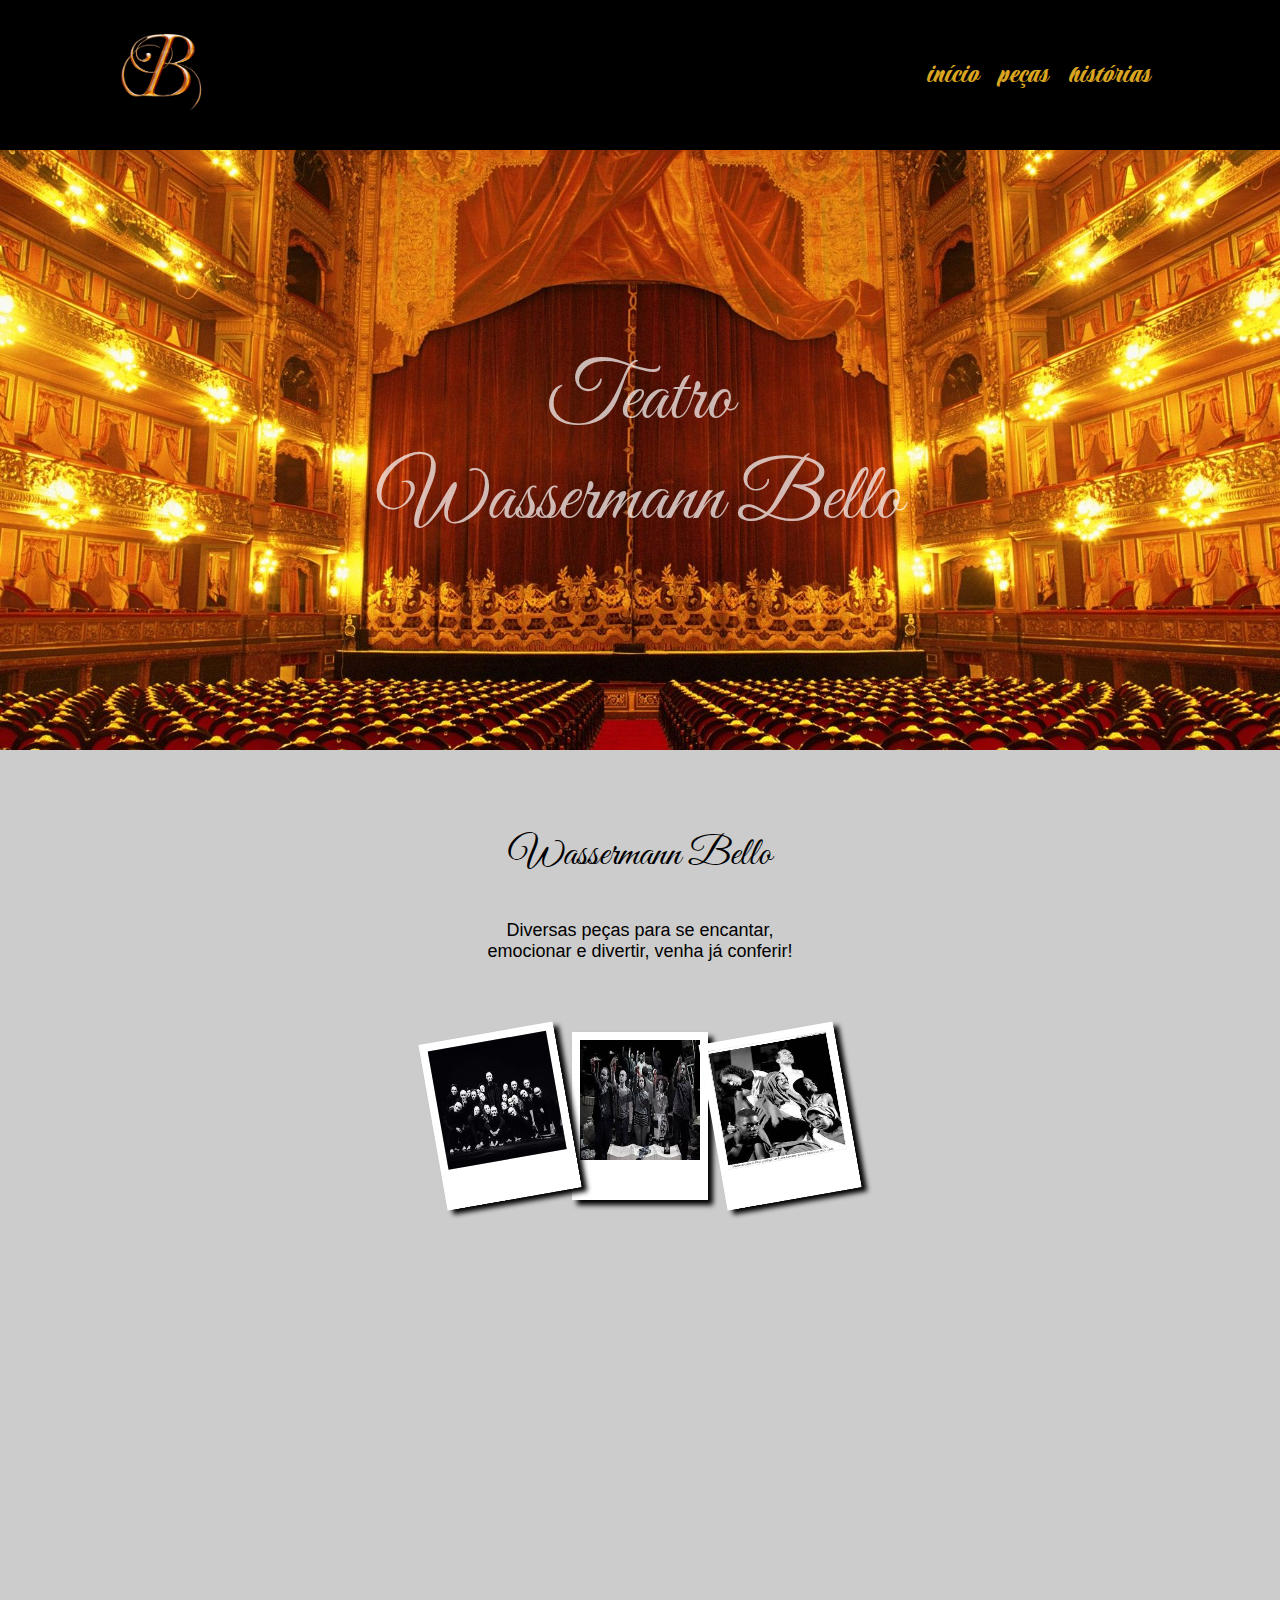
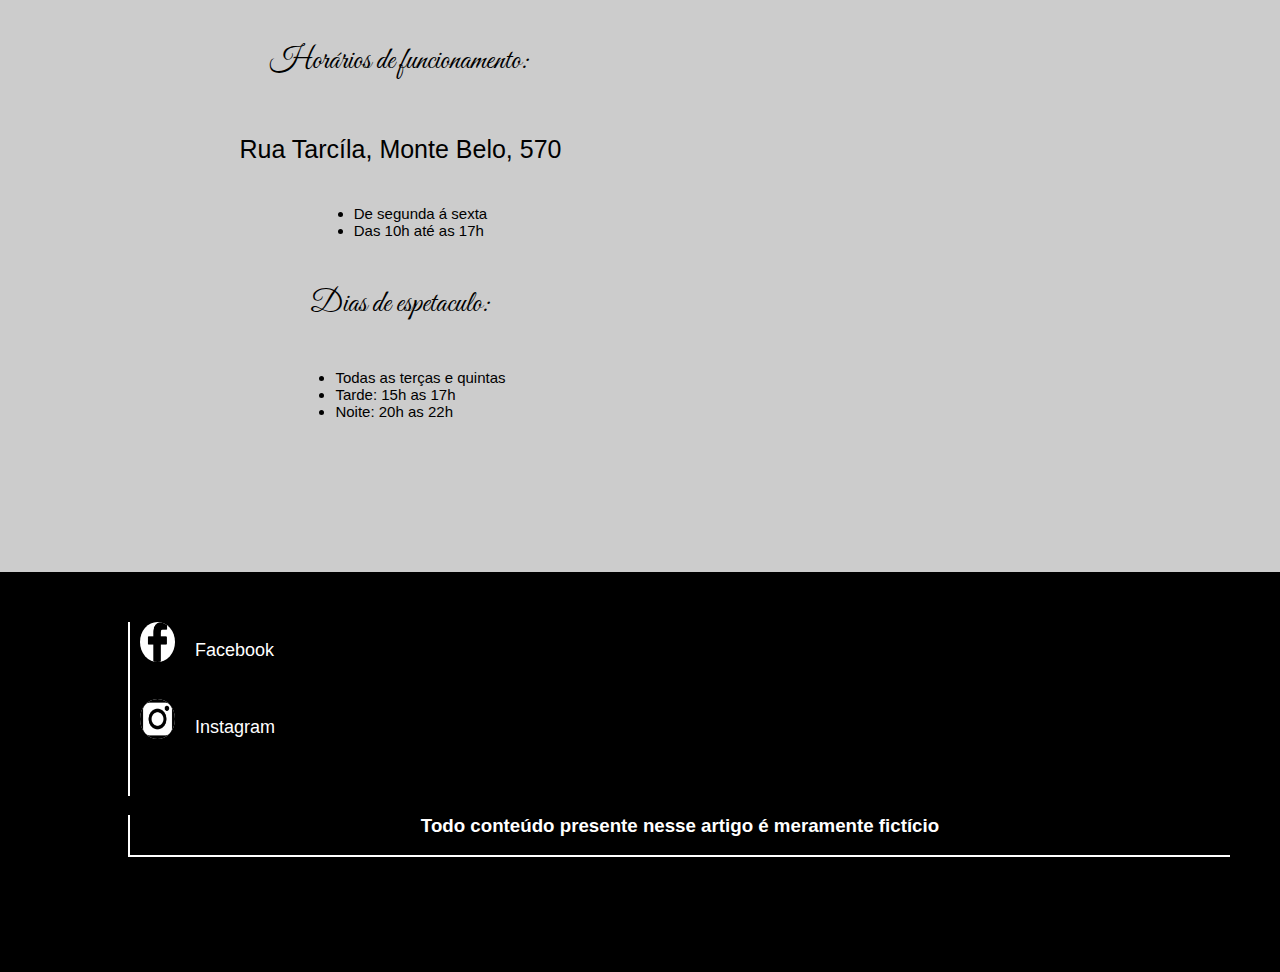
<file: index.html>
<!DOCTYPE html>
<html lang="pt-br">
<head>
    <meta charset="UTF-8">
    <meta http-equiv="X-UA-Compatible" content="IE=edge">
    <meta name="viewport" content="width=device-width, initial-scale=1.0">
    <title> WassermannBello</title>
    <link rel="stylesheet" href="album.css">
    <link href="https://fonts.googleapis.com/css2?family=Praise&display=swap" rel="stylesheet">
    <link href="https://fonts.googleapis.com/css2?family=Great+Vibes&display=swap" rel="stylesheet">
</head>
<body>
    <header>
        <div class="menu--int">
            <div class="menu--logo">
                <img src="images/bsite.png">
            </div>
            <div class="menu--list">
                <nav>
                    <div onclick="abrirMenu(this)" id="menu--opener">
                            
                    </div>
                    <div class="menu--area">
                        <ul>
                            <a href=""><li>início</li></a>
                            <a href="peças/peças.html"><li>peças</li></a>
                            <a href="historia/historia.html"><li>histórias</li></a>
                        </ul>
                    </div>
                </nav>
            </div>
        </div>
    </header>

    <banner>
        <div class="parallax">
            <div class="conteudoTudo">
                Teatro
                <br/>
                Wassermann Bello
            </div>
        </div>
    </banner>
    <section class="section">
        <div class="area--1">
            <div class="area--texto">
                <p class="title">Wassermann Bello</p>
                <p class="text">Diversas peças para se encantar, <br/> emocionar e divertir, venha já conferir!</p>
            </div>
            <div class="area--img">
                <img class="img1" src="images/download.jpg">
                <img src="images/download (1).jpg">
                <img class="img1" src="images/download (2).jpg">
            </div>
        </div>
    </section>
    
    <section class="area--2">
        <div class="area2--text">
            <p class="title2">Horários de funcionamento:</p>
            <p class="text2">Rua Tarcíla, Monte Belo, 570</p>
            <ul>
                <li>De segunda á sexta</li>
                <li>Das 10h até as 17h</li>
            </ul>
            <p class="title2">Dias de espetaculo:</p>
            <ul>
                <li>Todas as terças e quintas</li>
                <li>Tarde: 15h as 17h</li>
                <li>Noite: 20h as 22h</li>
            </ul>
        </div>

        <div class="area2--img"></div>
    </section>

    <footer>
        <div class="footer">
            <div class="icon--1">
                
                <a href=""><img src="images/face.png"></a>
                <a href=""><p>Facebook</p></a>
                
            </div>
            <div class="icon--2">
                
                <a href=""><img src="images/instagram1.png"></a>
                <a href=""><p>Instagram</p></a>
                
            </div>
        
            <div class="texto">
                <h3>Todo conteúdo presente nesse artigo é meramente fictício</h3>
            </div>
        </div>
    </footer>

    <script src="album.js"></script>
</body>
</html>
</file>
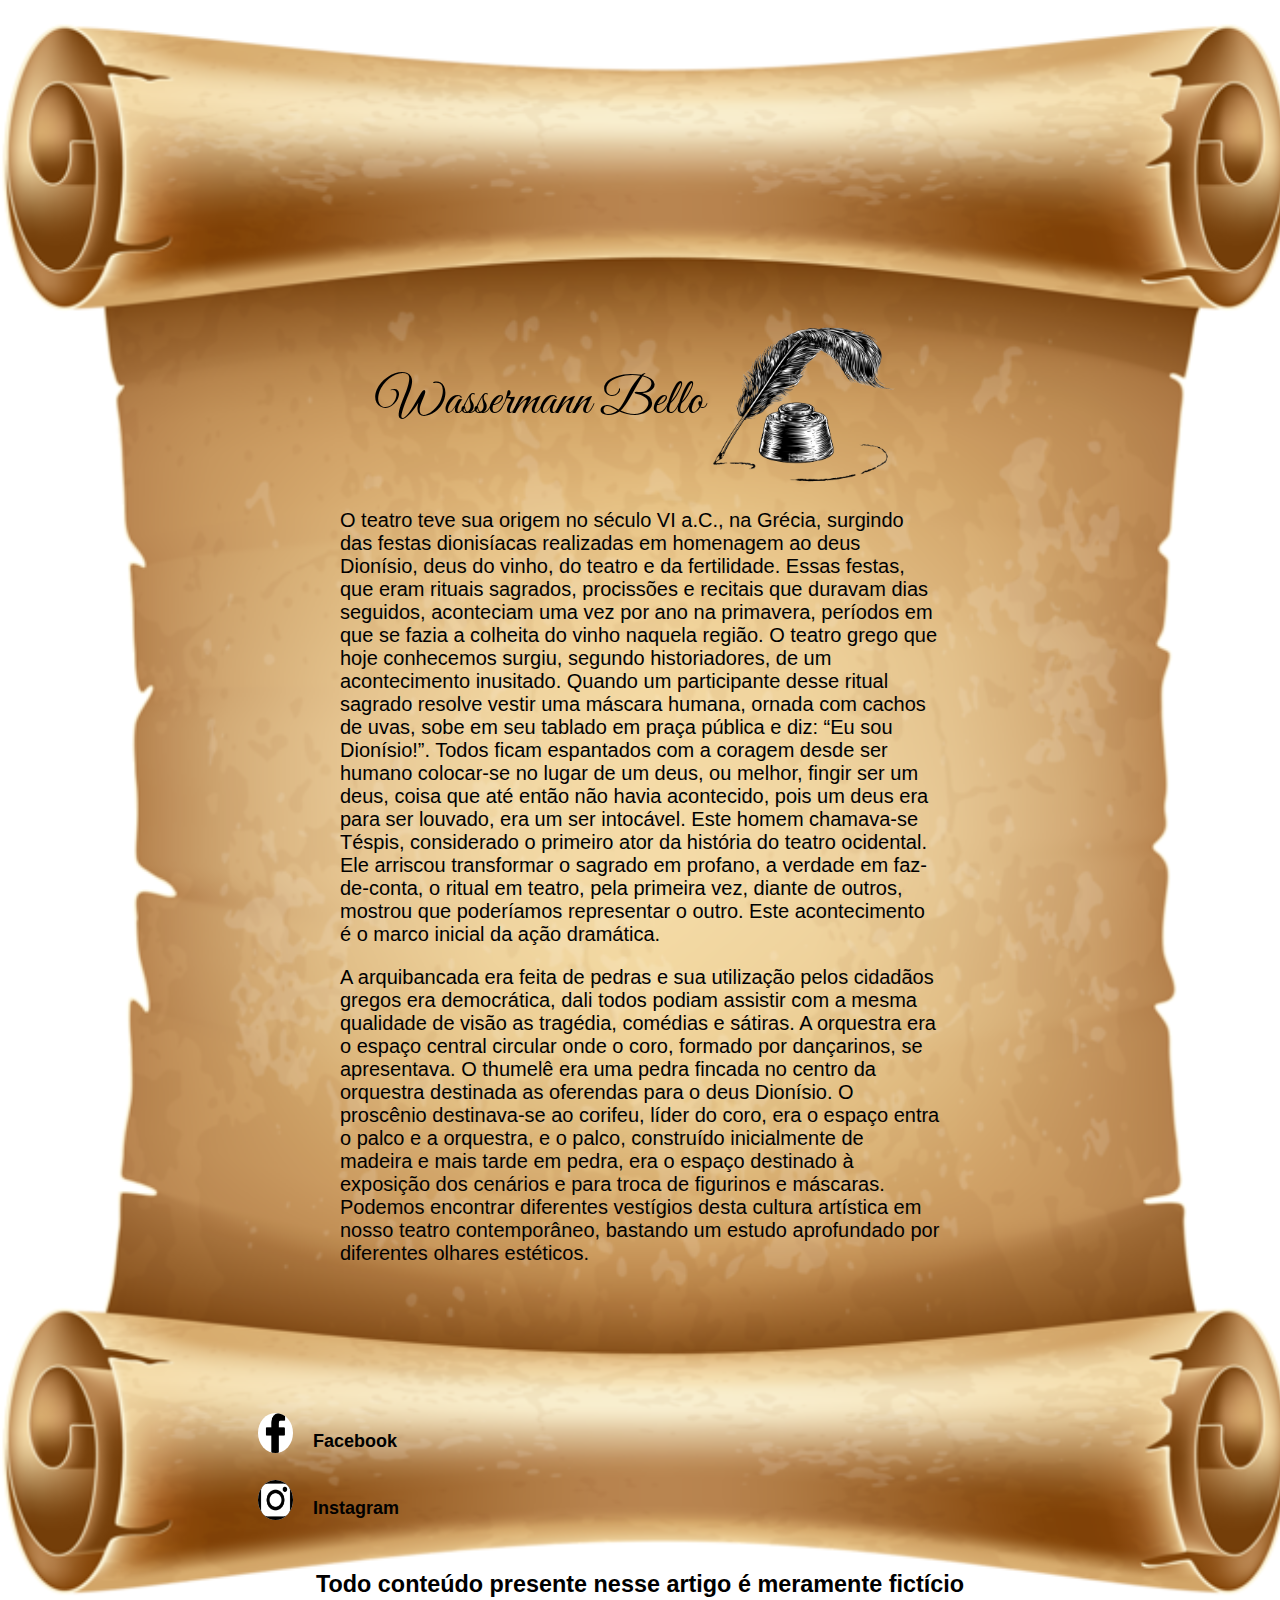
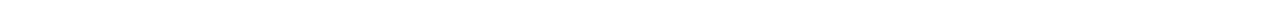
<file: historia/historia.html>
<!DOCTYPE html>
<html lang="pt-br">
<head>
    <meta charset="UTF-8">
    <meta http-equiv="X-UA-Compatible" content="IE=edge">
    <meta name="viewport" content="width=device-width, initial-scale=1.0">
    <title>historia</title>
    <link rel="stylesheet" href="historia.css">
    <link href="https://fonts.googleapis.com/css2?family=Great+Vibes&display=swap" rel="stylesheet">
</head>
<body>
    <header>
        <div class="area--title">
            <p class="title">Wassermann Bello</p>
            <img src="images/pena-removebg-preview.png">
        </div>
    </header>

    <section>
        <div class="area--texto">
            <p>
                O teatro teve sua origem no século VI a.C., na Grécia, surgindo das festas dionisíacas realizadas em homenagem ao deus Dionísio, deus do vinho, do teatro e da fertilidade. Essas festas, que eram rituais sagrados, procissões e recitais que duravam dias seguidos, aconteciam uma vez por ano na primavera, períodos em que se fazia a colheita do vinho naquela região.

                O teatro grego que hoje conhecemos surgiu, segundo historiadores, de um acontecimento inusitado. Quando um participante desse ritual sagrado resolve vestir uma máscara humana, ornada com cachos de uvas, sobe em seu tablado em praça pública e diz: “Eu sou Dionísio!”. Todos ficam espantados com a coragem desde ser humano colocar-se no lugar de um deus, ou melhor, fingir ser um deus, coisa que até então não havia acontecido, pois um deus era para ser louvado, era um ser intocável. Este homem chamava-se Téspis, considerado o primeiro ator da história do teatro ocidental.

                Ele arriscou transformar o sagrado em profano, a verdade em faz-de-conta, o ritual em teatro, pela primeira vez, diante de outros, mostrou que poderíamos representar o outro. Este acontecimento é o marco inicial da ação dramática.
            </p>
            <p>
                A arquibancada era feita de pedras e sua utilização pelos cidadãos gregos era democrática, dali todos podiam assistir com a mesma qualidade de visão as tragédia, comédias e sátiras. A orquestra era o espaço central circular onde o coro, formado por dançarinos, se apresentava. O thumelê era uma pedra fincada no centro da orquestra destinada as oferendas para o deus Dionísio. O proscênio destinava-se ao corifeu, líder do coro, era o espaço entra o palco e a orquestra, e o palco, construído inicialmente de madeira e mais tarde em pedra, era o espaço destinado à exposição dos cenários e para troca de figurinos e máscaras. Podemos encontrar diferentes vestígios desta cultura artística em nosso teatro contemporâneo, bastando um estudo aprofundado por diferentes olhares estéticos.
            </p>
        </div>
    </section>

    <footer>
        <div class="footer">
            <div class="icon--1">
                
                <a href=""><img src="images/face.png"></a>
                <a href=""><p>Facebook</p></a>
                
            </div>
            <div class="icon--2">
                
                <a href=""><img src="images/instagram1.png"></a>
                <a href=""><p>Instagram</p></a>
                
            </div>
        
            <div class="texto">
                <h3>Todo conteúdo presente nesse artigo é meramente fictício</h3>
            </div>
        </div>
    </footer>
</body>
</html>
</file>
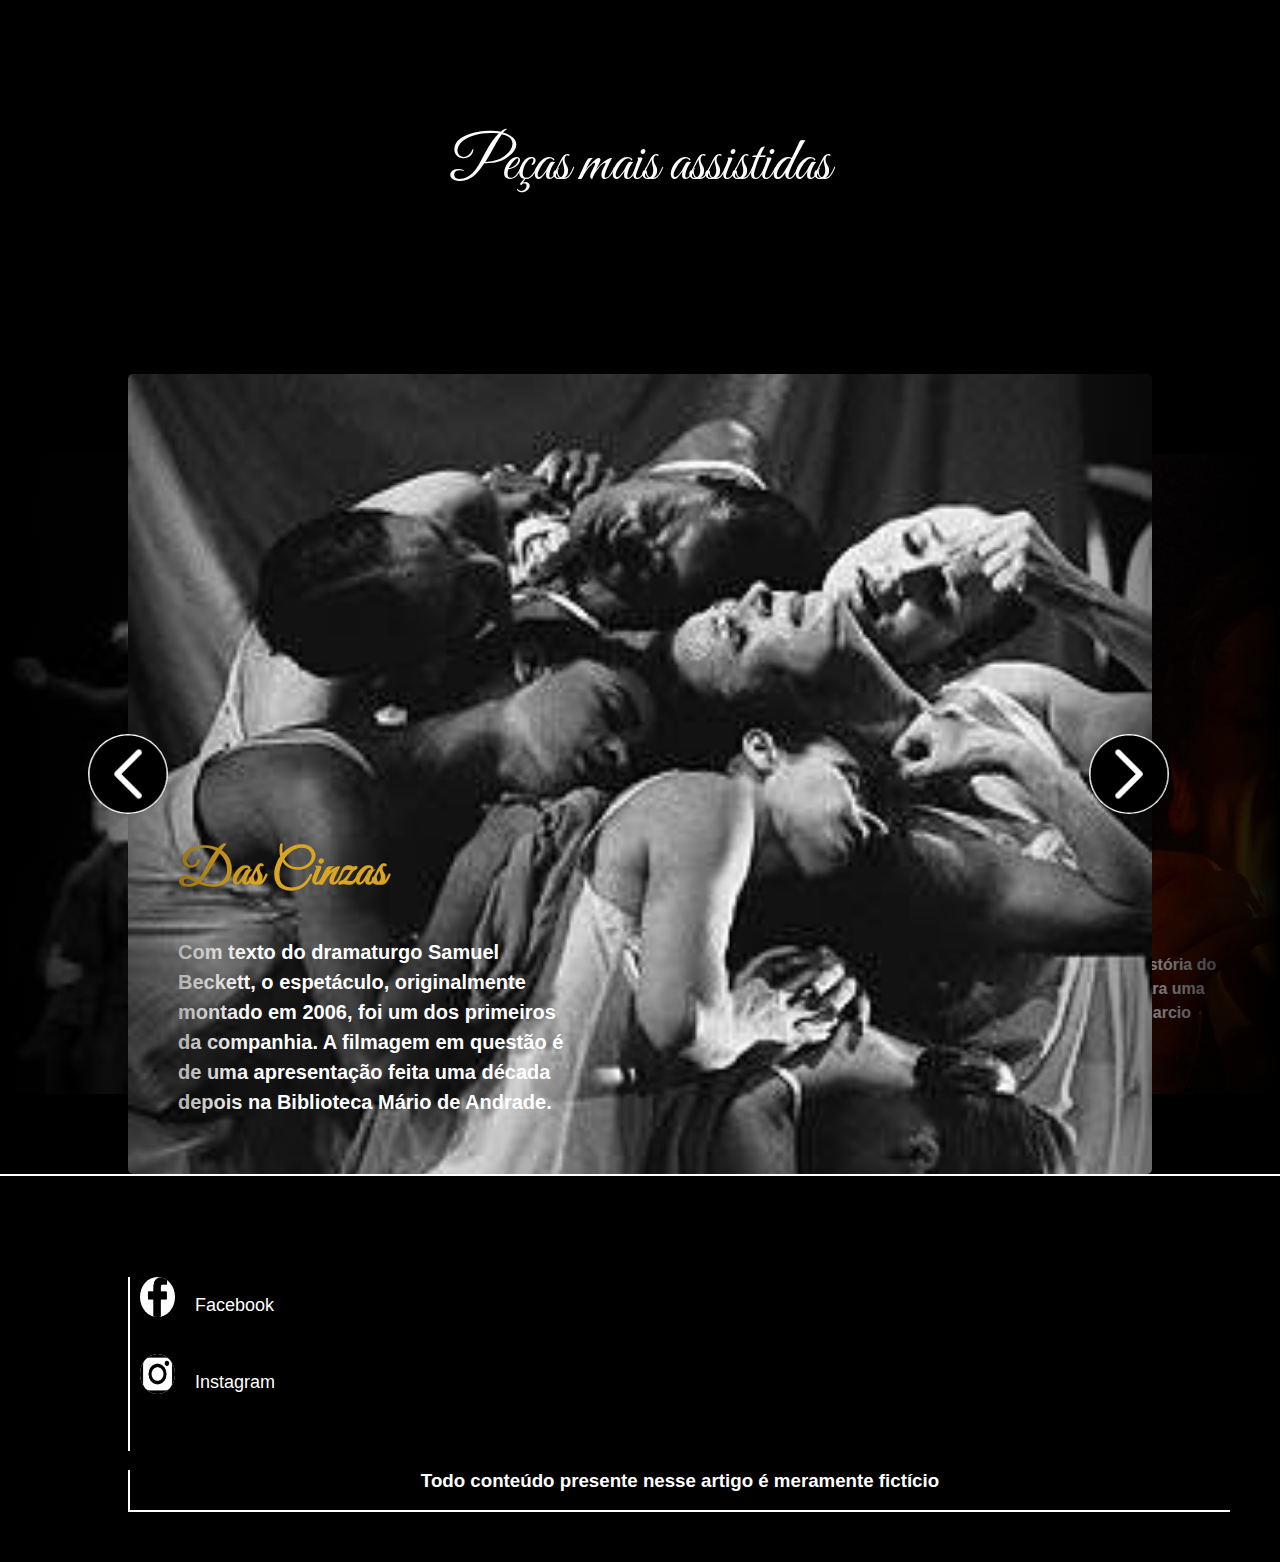
<file: peças/peças.html>
<!DOCTYPE html>
<html lang="pt-br">
<head>
    <meta charset="UTF-8">
    <meta http-equiv="X-UA-Compatible" content="IE=edge">
    <meta name="viewport" content="width=device-width, initial-scale=1.0">
    <title>Document</title>
    <link rel="stylesheet" href="peças.css">
    <link href="https://fonts.googleapis.com/css2?family=Great+Vibes&display=swap" rel="stylesheet">

</head>
<body>
    <header>
        <div class="area--title">
            <p class="title">Peças mais assistidas</p>
        </div>
    </header>

    <section>
        <div class="gallery">
            <div class="gallery--prev"></div>
            <div class="gallery--next"></div>
            <div class="gallery--steam">
                <div class="gallery--item bg-1">
                    <div class="desc--texto">
                        <h1>Lago dos Cisnes</h1>
                        <h2>conta a história de Odette, uma princesa transformada em cisne por Rothbart, um feiticeiro perverso que desejava com ela se casar e possuir o seu reino. Condenada permanecer como cisne, Odette só pode ter seu feitiço quebrado até encontrar quem lhe jure amor eterno.</h2>
                    </div>
                </div>
                <div class="gallery--item bg-2">
                    <div class="desc--texto">
                        <h1>O Ano em que Sonhamos Perigosamente</h1>
                        <h2>a oitava montagem do grupo, que utiliza o próprio “fazer teatral” para questionar o momento político atual, cruzando com uma série de movimentos de resistência ao redor do mundo como Occupy Wall Street, Primavera árabe e as manifestações de 2013 pelo Brasil. A direção é de Pedro Wagner.</h2>
                    </div>
                </div>
                <div class="gallery--item bg-3">
                    <div class="desc--texto">
                        <h1>Das Cinzas</h1>
                        <h2>Com texto do dramaturgo Samuel Beckett, o espetáculo, originalmente montado em 2006, foi um dos primeiros da companhia. A filmagem em questão é de uma apresentação feita uma década depois na Biblioteca Mário de Andrade.</h2>
                    </div>
                </div>
                <div class="gallery--item bg-4">
                    <div class="desc--texto">
                        <h1>Nós</h1>
                        <h2>que trata de um mergulho na história do Grupo enquanto o elenco prepara uma sopa no palco. A direção é de Marcio Abreu.</h2>
                    </div>
                </div>
                <div class="gallery--item bg-5">
                    <div class="desc--texto">
                        <h1>Viúva, porém honesta</h1>
                        <h2>adaptação de 2012 do famoso texto do dramaturgo brasileiro Nelson Rodrigues, com direção de Pedro Vilela.</h2>
                    </div>
                </div>
                
            </div>
        </div>
    </section>

    <footer>
        <div class="footer">
            <div class="icon--1">
                
                <a href=""><img src="images/face.png"></a>
                <a href=""><p>Facebook</p></a>
                
            </div>
            <div class="icon--2">
                
                <a href=""><img src="images/instagram1.png"></a>
                <a href=""><p>Instagram</p></a>
                
            </div>
        
            <div class="texto">
                <h3>Todo conteúdo presente nesse artigo é meramente fictício</h3>
            </div>
        </div>
    </footer>

    <script src="peças.js"></script>
</body>
</html>
</file>
<file: album.css>
:root {
    --font: 'Praise', cursive;
}
body {
    margin: 0;
    padding: 0;
    background-color: #ccc;
}
header {
    display: flex;
    justify-content: center;
    background-color: #000;
    height: 150px;

}
header .menu--int {
    display: flex;
    align-items: center;
    width: 1140px;
}
.menu--logo img {
    width: 100px;
}
.menu--int .menu--list {
    display: flex;
    justify-content: right;
    width: 90%;
}
.menu--list ul {
    display: flex;
}
.menu--list li {
    padding-left: 20px;
    list-style: none;
    font-size: 28px;
}
.menu--list a {
    text-decoration: none;
    color: goldenrod;
    font-family: var(--font);
}
.menu--list a:hover {
    color: #ccc;
}
.parallax {
    display: flex;
    justify-content: center;
    align-items: center;
    background-image: url("images/teatro.jpg");
    min-height: 600px;
    background-attachment: fixed;
    background-position: center;
    background-repeat: no-repeat;
    background-size: cover;
}
.parallax .conteudoTudo {
    color: #fff;
    text-align: center;
    font-family: 'Great Vibes', cursive;
    font-size: 80px;
    opacity: 0.7;
}
.section {
    display: flex;
    justify-content: center;
    align-items: center;
}
.area--1 {
    background-color: #ccc;
    padding: 40px;
    text-align: center;
}
.area--1 .title {
    font-size: 40px;
    font-family: 'Great Vibes', cursive;
}
.area--1 .text {
    margin-bottom: 70px;
    font-size: 18px;
    font-family: Verdana, Geneva, Tahoma, sans-serif;
}
.area--img img {
    width: 120px;
    height: 120px;
    border: 8px solid #fff;
    border-bottom: 40px solid #fff;
    box-shadow: 5px 5px 5px #000;
}
.area--img .img1 {
    transform: rotate(-10deg);
}
.area--2 {
    display: grid;
    grid-template-columns: repeat(2, 1f);
    margin-top: 10%;
}
.area2--text {
    display: flex;
    flex-direction: column;
    margin-top: 30%;
    align-items: center;
}
.area2--text .title2 {
    font-size: 30px;
    font-family: 'Great Vibes', cursive;
}
.area2--text .text2 {
    font-size: 25px;
    font-family: Verdana, Geneva, Tahoma, sans-serif;
}
.area2--text li {
    font-size: 15px;
    font-family: Verdana, Geneva, Tahoma, sans-serif;
}
.area2--img {
    grid-column: 2 / 3;
    grid-row: 1 / 3;
    background-image: url('images/Museu\ do\ Ipiranga.jpg');
    min-height: 800px;
    background-attachment: fixed;
    background-size: cover;
    background-position: bottom;
}
footer {
    background-color: #000;
    height: 400px;
    color: #fff;
}
.footer .icon--1 {
    display: flex;
    padding-bottom: 20px;
    border-left: 2px solid #fff;
    padding-left: 10px;
}
.footer .icon--2 {
    display: flex;
    padding-bottom: 40px;
    border-left: 2px solid #fff;
    padding-left: 10px;
}
.footer p {
    padding-left: 20px;
    font-size: 18px;
    
}
.footer a {
    text-decoration: none;
    color: #fff;
}
.footer a:hover {
    color: red;
}
.footer img {
    width: 35px;
    height: 40px;
    background-color: #fff;
    border-radius: 50%;
}
.footer .texto {
    border-bottom: 2px solid #fff;
    text-align: center;
    border-left: 2px solid #fff;
}
.footer {
    padding: 50px;
    padding-left: 10%;
    font-family: Verdana, Geneva, Tahoma, sans-serif;
    
}


@media (min-width:240px) and (max-width:479px) {
    header .menu--int {
        width: auto;
    }
    .menu--int .menu--list {
        display: flex;
        justify-content: right;
        width: 90%;
    }
    .menu--list ul {
        display: flex;
        flex-direction: column;
    }
    .menu--list li {
        padding-left: 10px;
        padding-top: 20px;
        font-size: 28px;
        border-bottom: 2px solid #fff;
    }
    nav {
        position:fixed;
        top:0;
        right:0;
        z-index: 999;
        display:flex;
    }
    #menu--opener {
        width:40px;
        height:40px;
        background-image: url('images/menu-removebg-preview.png');
        background-size: cover;
        cursor:pointer;
        margin-top: 38px;
        margin-right: 10px;
    }
    .menu--area {
        width: 0;
        height: 100vh;
        overflow-x: hidden;
        overflow-y: auto;
        background-color: #000;
        transition: all ease 1s;
    }
    .menu--opened {
        width:180px !important;
    }
    .parallax .conteudoTudo {
        font-size: 40px;
    }
    .area--2 {
        display: flex;
        background-image: url('images/Museu\ do\ Ipiranga.jpg');
        min-height: 800px;
        background-attachment: fixed;
        background-size: cover;
        background-position: bottom;
    }
    .area2--text .text2 {
        font-size: 20px;
        font-family: Verdana, Geneva, Tahoma, sans-serif;
    }
    .area2--text {
        width: 200px;
        text-align: center;
        background-color: #fff;
        border-radius: 20px;
    }
    .texto h3 {
        font-size: 12px;
    }
    footer {
        height: 350px;
        overflow: hidden;
    }
    
}


@media (min-width:480px) and (max-width:1079px) {
    .menu--list ul {
        display: flex;
        flex-direction: column;
    }
    .menu--list li {
        padding-left: 10px;
        padding-top: 20px;
        font-size: 28px;
        border-bottom: 2px solid #fff;
    }
    nav {
        position:fixed;
        top:0;
        right:0;
        z-index: 999;
        display:flex;
    }
    #menu--opener {
        width:40px;
        height:40px;
        background-image: url('images/menu-removebg-preview.png');
        background-size: cover;
        cursor:pointer;
        margin-top: 38px;
        margin-right: 10px;
    }
    .menu--area {
        width: 0;
        height: 100vh;
        overflow-x: hidden;
        overflow-y: auto;
        background-color: #000;
        transition: all ease 1s;
    }
    .menu--opened {
        width:180px !important;
    }
    .area--2 {
        display: flex;
        background-image: url('images/Museu\ do\ Ipiranga.jpg');
        min-height: 800px;
        background-attachment: fixed;
        background-size: cover;
        background-position: bottom;
    }
    .area2--text {
        background-color: #fff;
        border-radius: 20px;
    }
    .area2--text .text2 {
        font-size: 20px;
        padding-left: 10px;
        padding-right: 10px;
    }
    .texto h3 {
        font-size: 15px;
    }
}


@media (min-width:1080px) and (max-width:1365px) {
    .menu--list ul {
        margin-right: 60px;
    }
    .menu--logo img {
        margin-left: 40px;
    }
}
</file>
<file: historia/historia.css>
body {
    margin: 0;
    padding: 0;
    background-image: url('images/Pergaminho.png');
    background-size: cover;
    
}
.area--title {
    display: flex;
    justify-content: center;
    margin-top: 25%;
    font-size: 50px;
}
.area--title .title {
    font-family: 'Great Vibes', cursive;
}
.area--title img {
    width: 200px;
}
section {
    display: flex;
    justify-content: center;
}
.area--texto {
    width: 600px;
}
.area--texto p {
    font-size: 20px;
    font-family: 'Franklin Gothic Medium', 'Arial Narrow', Arial, sans-serif;
    
}
.area--vazia {
    height: 400px;
}
.footer {
    margin-top: 10%;
    font-family: 'Franklin Gothic Medium', 'Arial Narrow', Arial, sans-serif;
}
.footer .icon--1 {
    display: flex;
    padding-bottom: 10px;
    border-left: 2px solid #fff;
    padding-left: 20%;
}
.footer .icon--2 {
    display: flex;
    padding-bottom: 10px;
    border-left: 2px solid #fff;
    padding-left: 20%;
}
.footer p {
    padding-left: 20px;
    font-size: 18px;
    font-weight: bold;
}
.footer a {
    text-decoration: none;
    color: #000;
}
.footer a:hover {
    color: red;
}
.footer img {
    width: 35px;
    height: 40px;
    background-color: #fff;
    border-radius: 50%;
}
.footer .texto {
    text-align: center;
    font-size: 20px;
}

@media (min-width:240px) and (max-width:479px) {
    body {
        background-position: center;
    }
    .area--title {
        margin-top: 140%;
        font-size: 25px;
    }
    .area--title img {
        width: 50px;
        height: 60px;
    }
    .area--texto {
        width: 200px;
    }
    .area--texto p {
        font-size: 13px;
        
        
    }
    .area--vazia {
        height: 400px;
    }
    .footer {
        margin-bottom: 20%;
        margin-top: 20%;
    }
    .footer img {
        width: 30px;
        height: 30px;
    }
    .footer .texto {
        text-align: center;
        font-size: 15px;
    }
}


@media (min-width:480px) and (max-width:1079px) {
    body {
        background-position: center;
    }
    .area--title {
        margin-top: 55%;
        font-size: 30px;
    }
    .area--title img {
        width: 80px;
        height: 90px;
    }
    .area--texto {
        width: 380px;
    }
    .area--texto p {
        font-size: 15px;
    }
    
    .footer img {
        margin-top: 15px;
        width: 30px;
        height: 30px;
    }
    .footer .texto {
        font-size: 15px;
    }
}


@media (min-width:1080px) and (max-width:1365px) {
    body {
        background-position: center;
    }
}
</file>
<file: peças/peças.css>
body {
    margin: 0;
    padding: 0;
    background-color: #000;
}
header {
    margin-top: 10%;
}
.area--title p {
    color: #fff;
    text-align: center;
    font-size: 60px;
    font-family: 'Great Vibes', cursive;
}
.gallery {
    position: absolute;
    margin-top: 30%;
    transform: translateY(-50%);
    width: 100%;
    height: 800px;
    overflow: hidden;
    border-bottom: 2px solid #fff;
}
.gallery--steam {
    position: relative;
    top: 50%;
    transform: translateY(-50%);
    width: 100%;
    height: 100%;
}
.gallery--item {
    display: flex;
    align-items: flex-end;
    position: absolute;
    width: 80%;
    height: 100%;
    transition: 1s all ease;
    background-size: cover;
    background-repeat: no-repeat;
    background-position: top;
    border-radius: 5px;
    }
    /* Itens */
    
.gallery--item:nth-child(1) {
    left: 0;
    z-index: 1;
    transform: translateX(-100%) scale(.8);
    }
    
.gallery--item:nth-child(2) {
    left: 0;
    z-index: 2;
    transform: translateX(-50%) scale(.8);
    }
    
.gallery--item:nth-child(3) {
    left: 50%;
    z-index: 4;
    transform: translateX(-50%) scale(1);
    }
    
.gallery--item:nth-child(4) {
    left: 100%;
    z-index: 2;
    transform: translateX(-50%) scale(.8);
    }
    
.gallery--item:nth-child(n+5) {
    left: 100%;
    z-index: 1;
    transform: scale(.8);
    }
    
    /* Backgrounds */
    
.bg-1 {
    background-image: url('images/p1.jpg');
    }
    
.bg-2 {
    background-image: url('images/p2.jpg');
    }
    
.bg-3 {
    background-image: url('images/p3.jpg');
    }
    
.bg-4 {
    background-image: url('images/p4.jpg');
    }
    
.bg-5 {
    background-image: url('images/p5.jpg');
    }
    
    
    /* Controles */
    
.gallery--prev,
    .gallery--next {
    position: absolute;
    top: 50%;
    z-index: 4;
    width: 50%;
    height: 100%;
    transform: translateX(-50%) translateY(-50%) scale(.8);
    cursor: pointer;
    }
    
.gallery--prev {
    left: 0;
    background-image: url('images/img1-removebg-preview.png');
    background-size: cover;
    background-position: center;
    margin-left: 10%;
    width: 100px;
    height: 100px;
    background-color: #fff;
    border-radius: 50%;
    }
.gallery--next {
    right: 0;
    background-image: url('images/images-removebg-preview.png');
    background-size: cover;
    background-position: center;
    margin-right: 4%;
    width: 100px;
    height: 100px;
    background-color: #fff;
    border-radius: 50%;
    }
    /* Sombras */
    
.gallery:before,
.gallery:after {
    display: block;
    content: "";
    position: absolute;
    top: 0;
    width: 20%;
    height: 100%;
    z-index: 3;
    }
    
.gallery:before {
    left: 0;
    background:  linear-gradient(to right, rgba(0,0,0,1) 0%, rgba(0,0,0,0) 100%);
    }
    
.gallery:after {
    right: 0;
    background:  linear-gradient(to left, rgba(0,0,0,1) 0%, rgba(0,0,0,0) 100%);
    }

.desc--texto {
        margin-left: 50px;
        width: 400px;
        margin-bottom: 40px;
    }
.desc--texto h1 {
    color: goldenrod;
    font-size: 50px;
    font-family: 'Great Vibes', cursive;
}
.desc--texto h2 {
    color: #fff;
    font-size: 20px;
    font-family: Verdana, Geneva, Tahoma, sans-serif;
    line-height: 30px;
}

footer {
    background-color: #000;
    height: 400px;
    color: #fff;
    margin-top: 70%;
}
.footer .icon--1 {
    display: flex;
    padding-bottom: 20px;
    border-left: 2px solid #fff;
    padding-left: 10px;
}
.footer .icon--2 {
    display: flex;
    padding-bottom: 40px;
    border-left: 2px solid #fff;
    padding-left: 10px;
}
.footer p {
    padding-left: 20px;
    font-size: 18px;
    
}
.footer a {
    text-decoration: none;
    color: #fff;
}
.footer a:hover {
    color: red;
}
.footer img {
    width: 35px;
    height: 40px;
    background-color: #fff;
    border-radius: 50%;
}
.footer .texto {
    border-bottom: 2px solid #fff;
    text-align: center;
    border-left: 2px solid #fff;
}
.footer {
    padding: 50px;
    padding-left: 10%;
    font-family: Verdana, Geneva, Tahoma, sans-serif;
    
}


@media (min-width:240px) and (max-width:479px) {
    header {
        margin-top: 0;
    }
    .area--title p {
        padding-top: 30px;
        font-size: 30px;
    }
    .gallery {
        margin-top: 60%;
        width: 100%;
        height: 300px;
    }
    .desc--texto {
        margin-left: 10px;
    }
    .desc--texto h1 {
        font-size: 20px;
    }
    .desc--texto h2 {
        font-size: 10px;
        line-height: 15px;
    }
    .gallery--prev {
        left: 0;
        margin-left: 22%;
        width: 50px;
        height: 50px;
        }
    .gallery--next {
        right: 0;
        margin-right: 0;
        width: 50px;
        height: 50px;
        }
    footer {
        height: 100px;

        margin-top: 140%;
    }
    .footer .icon--1 {
        padding-bottom: 0;
        padding-left: 18px;
    }
    .footer .icon--2 {
        padding-bottom: 0;
        padding-left: 18px;
    }
    .footer p {
        padding-left: 10px;
        font-size: 10px;
        
    }
    .footer img {
        width: 20px;
        height: 20px;
        margin-top: 10px;
    }
    .texto h3 {
        font-size: 10px;
        padding-bottom: 20px;
    }
    .footer {
        padding: 0;
        padding-left: 0;
    }
}


@media (min-width:480px) and (max-width:1079px)  {
    .area--title p {
        font-size: 30px;
    }
    .gallery {
        margin-top: 80%;
        
    }
    .desc--texto {
        margin-left: 20px;
        width: 200px;
    }
    .desc--texto h1 {
        font-size: 30px;
    }
    .desc--texto h2 {
        font-size: 10px;
        line-height: 20px;
    }
    .gallery--prev {
        left: 0;
        margin-left: 22%;
        }
    .gallery--next {
        right: 0;
        margin-right: 0;
        }
    footer {
        height: 200px;
        margin-top: 160%;
    }
    .footer img {
        width: 30px;
        height: 30px;
        margin-top: 10px;
    }
    .footer p {
        padding-left: 10px;
        font-size: 15px;
        
    }
    .texto h3 {
        font-size: 15px;
    }
    
}


@media (min-width:1080px) and (max-width:1365px) {
    .gallery {
        margin-top: 40%;
        
    }
    footer {
        height: 300px;
        margin-top: 80%;
    }
}
</file>
